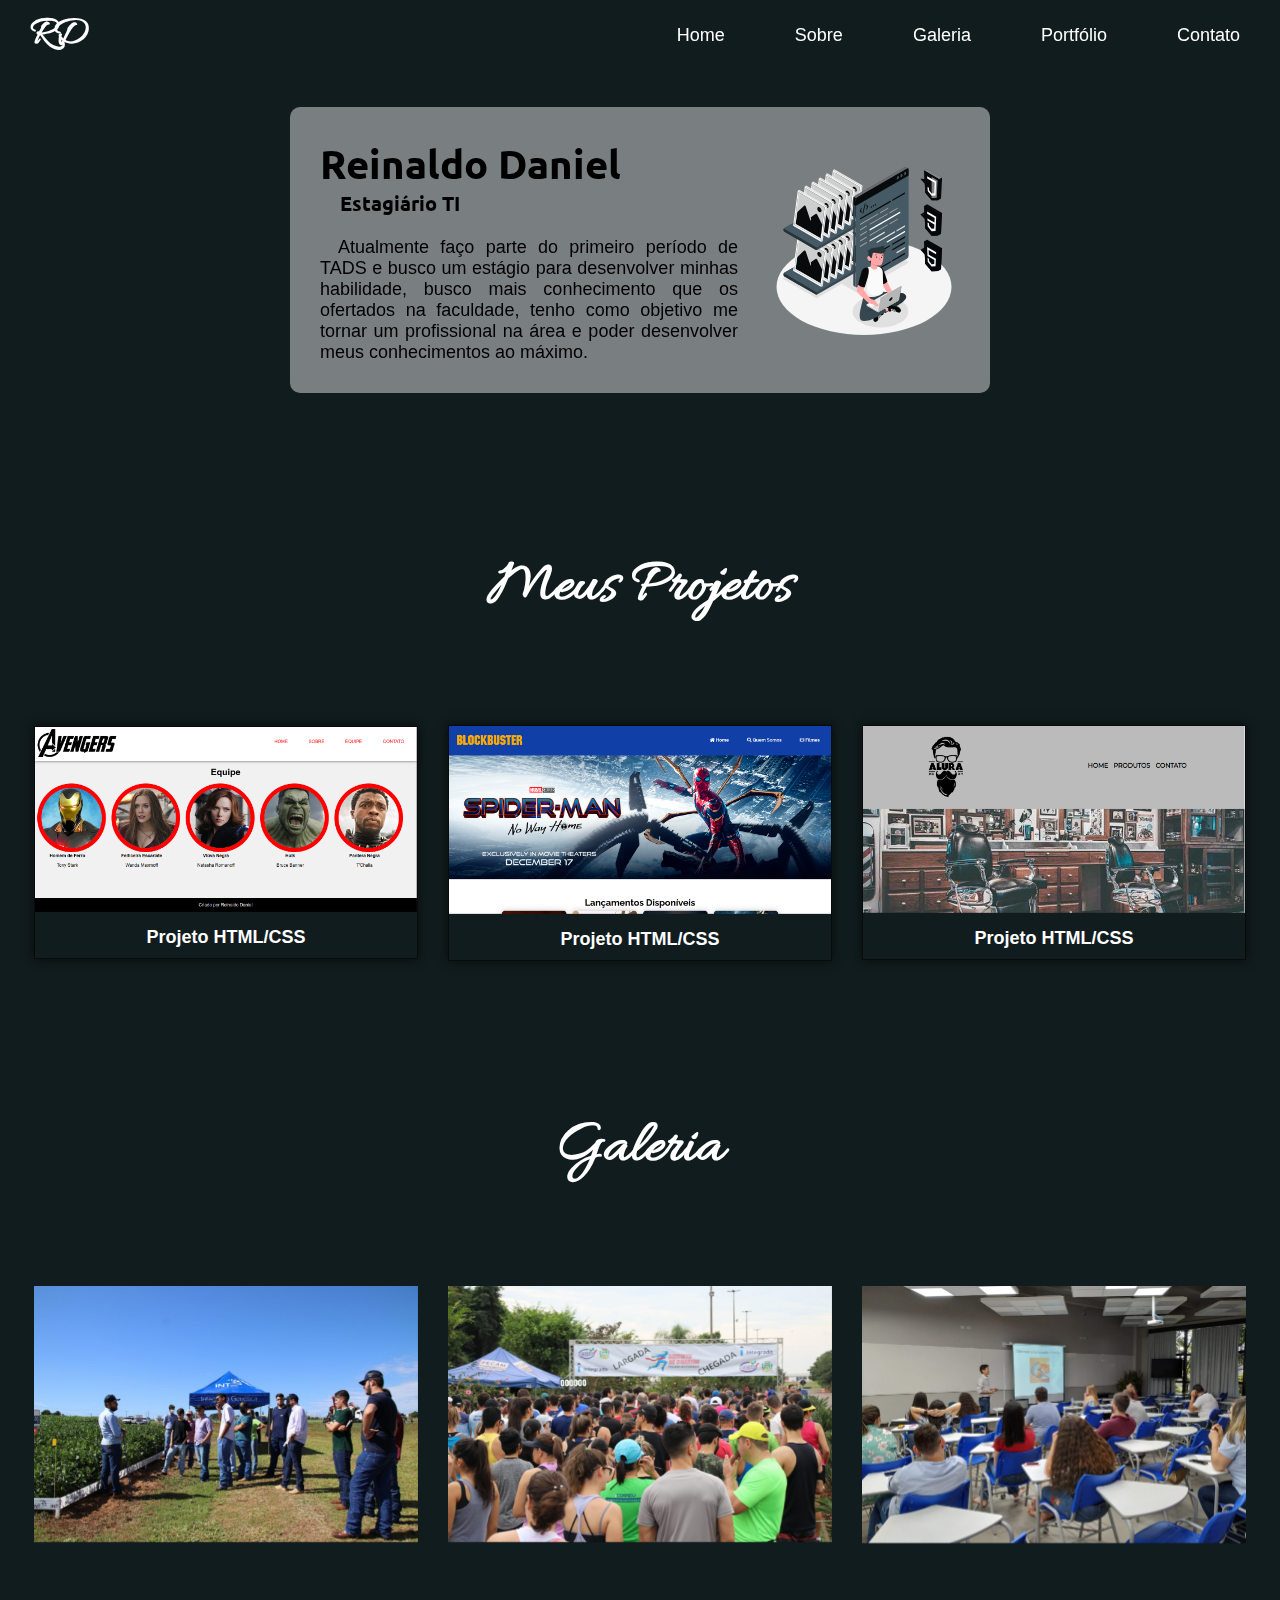
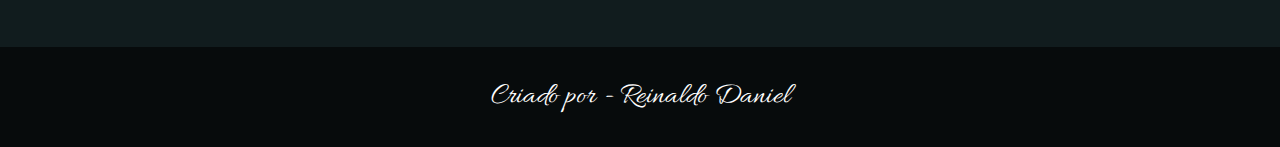
<file: index.html>
<!DOCTYPE html>
<html lang="pt-br">
<head>
    <meta charset="UTF-8">
    <meta http-equiv="X-UA-Compatible" content="IE=edge">
    <meta name="viewport" content="width=device-width, initial-scale=1.0">
    <title>Reinaldo Daniel</title>
    <link rel="preconnect" href="https://fonts.googleapis.com">
    <link rel="preconnect" href="https://fonts.gstatic.com" crossorigin>
    <link href="https://fonts.googleapis.com/css2?family=Ubuntu:wght@300&display=swap" rel="stylesheet">
    <link rel="stylesheet" href="CSS/style.css">
    <link rel="preconnect" href="https://fonts.googleapis.com">
    <link rel="preconnect" href="https://fonts.gstatic.com" crossorigin>
    <link href="https://fonts.googleapis.com/css2?family=Allura&display=swap" rel="stylesheet">
</head>
<body>
    <header>
        <h1>
            RD
        </h1>

        <div class="mobile-menu">
            <div class="line1"></div>
            <div class="line2"></div>
            <div class="line3"></div>
          </div>
        
        <nav>
            <ul>
                <a href="index.html"><li>Home</li></a>

                <a href="sobre.html"><li>Sobre</li></a>

                <a href="galeria.html"><li>Galeria</li></a>

                <a href="portfolio.html"><li>Portfólio</li></a>

                <a href="contato.html" id="contato"><li>Contato</li></a>
            </ul>
        </nav>
    </header>

    <main>
        
        <div class="sobre">
            <div class="conteudo">
                <div class="sobre-escrita">
                    <h2 class="nome">Reinaldo Daniel</h2>
                    <h3 class="nome"> Estagiário TI</h3>
                    <p>&emsp;Atualmente faço parte do primeiro período de TADS e busco um estágio para desenvolver minhas habilidade, busco mais conhecimento que os ofertados na faculdade, tenho como objetivo me tornar um profissional na área e poder desenvolver meus conhecimentos ao máximo.</p>
                </div>
                <img src="imagens/static-assets-animate.svg" alt="">
            </div>
        </div>

        <h2 class="title">
            Meus Projetos
        </h2>
        
        <div class="projetos">

            <a href="">
                <div class="projeto">
                    <img src="imagens/Captura de tela de 2022-06-07 13-54-30.png" alt="">
                    <h2>Projeto HTML/CSS</h2>
                </div>
            </a>

            <a href="">
                <div class="projeto">
                    <img src="imagens/Captura de tela de 2022-06-07 13-57-12.png" alt="">
                    <h2>Projeto HTML/CSS</h2>
                </div>
            </a>

            <a href="">
                <div class="projeto">
                    <img src="imagens/Captura de tela de 2022-06-07 15-17-05.png" alt="">
                    <h2>Projeto HTML/CSS</h2>
                </div>
            </a>

        </div>

        <h2 class="title">
            Galeria
        </h2>

        <div class="projetos baixo">
                <div class="foto" data-tilt data-tilt-glare data-tilt-max-glare="0.8">
                    <img src="imagens/Mostra-IntegradoAgro-1-1024x683.jpg" alt="" >
                </div>
                <div class="foto" data-tilt data-tilt-glare data-tilt-max-glare="0.8">
                    <img src="imagens/IMG_2307-1024x683.jpg" alt="">
                </div>

                    <div class="foto" data-tilt data-tilt-glare data-tilt-max-glare="0.8">
                        <img src="imagens/WhatsApp Image 2019-11-22 at 09.16.56-770x515.png" alt="">
                    </div>
        </div>

    </main>

    <footer>
        <p>
            Criado por - Reinaldo Daniel
        </p>
    </footer>

    <script type="text/javascript" src="JS/index.js"></script>

</body>
</html>
</file>
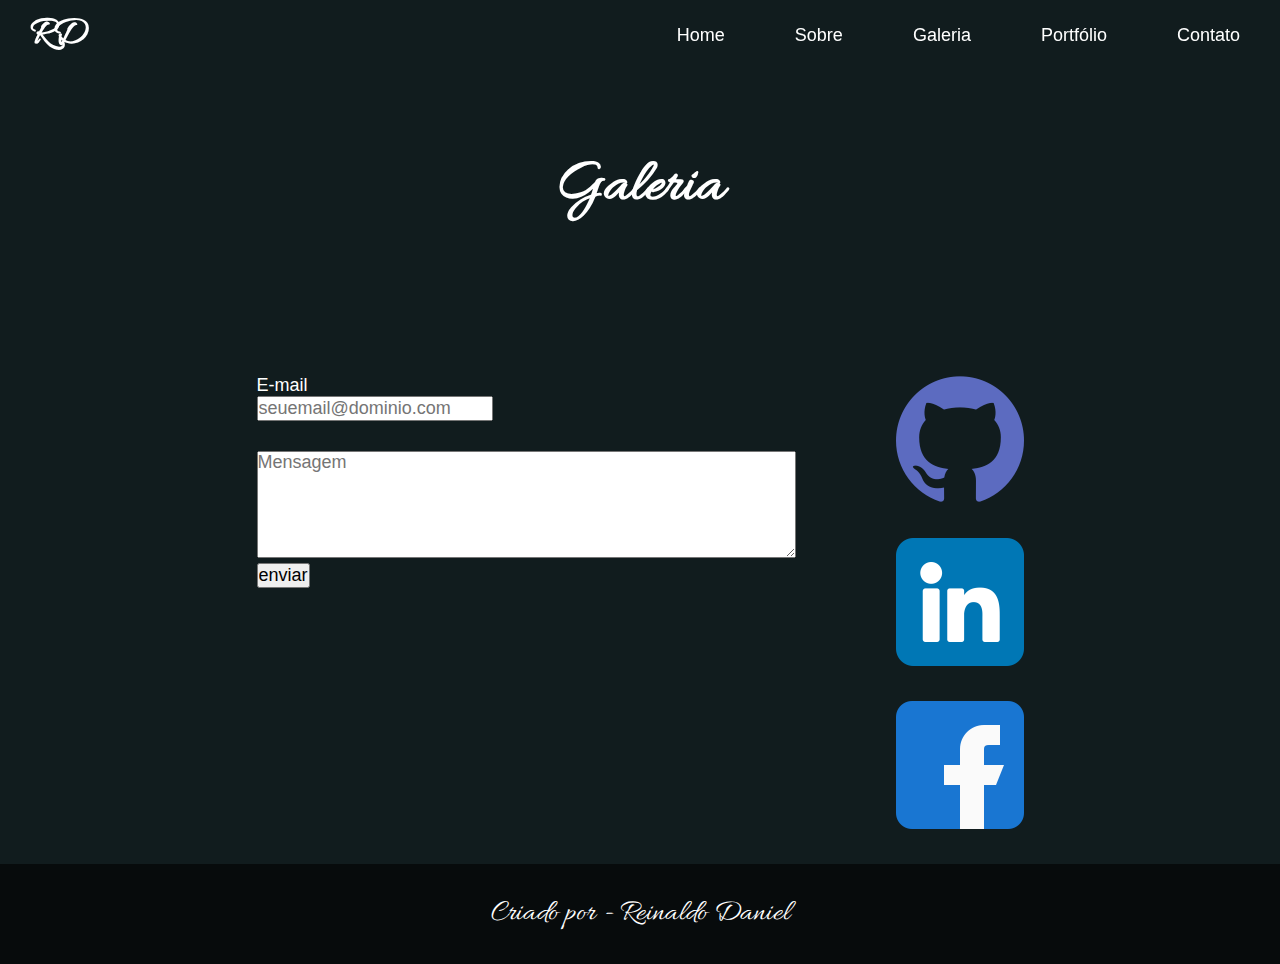
<file: contato.html>
<!DOCTYPE html>
<html lang="pt-br">
<head>
    <meta charset="UTF-8">
    <meta http-equiv="X-UA-Compatible" content="IE=edge">
    <meta name="viewport" content="width=device-width, initial-scale=1.0">
    <title>Contato</title>
    <link rel="preconnect" href="https://fonts.googleapis.com">
    <link rel="preconnect" href="https://fonts.gstatic.com" crossorigin>
    <link href="https://fonts.googleapis.com/css2?family=Ubuntu:wght@300&display=swap" rel="stylesheet">
    <link rel="stylesheet" href="CSS/style.css">
    <link rel="preconnect" href="https://fonts.googleapis.com">
    <link rel="preconnect" href="https://fonts.gstatic.com" crossorigin>
    <link href="https://fonts.googleapis.com/css2?family=Allura&display=swap" rel="stylesheet">
</head>
<body>
    <header>
        <h1>
            RD
        </h1>
        
        <nav>
            <ul>
                <a href="index.html"><li>Home</li></a>

                <a href="sobre.html"><li>Sobre</li></a>

                <a href="galeria.html"><li>Galeria</li></a>

                <a href="portfolio.html"><li>Portfólio</li></a>

                <a href="contato.html" id="contato"><li>Contato</li></a>
            </ul>
        </nav>
    </header>

    <main>
        <div class="galeria">
            <h2 class="title">
                Galeria
            </h2>
       </div>
        
        <div class="contatos">

            <div class="contato">
                <div class="email">
                    <label for="email">E-mail 
                    <input type="email" id="email" class="input-padrao" required placeholder="seuemail@dominio.com">
                    </label>
                </div>
                <div class="mensagem">
                    <textarea cols="50" rows="5" id="mensagem" class="input-padrao" required placeholder="Mensagem"></textarea>
                </div>
                <div class="botao">
                    <input type="button" value="enviar">
                </div>
            </div>

            <div class="redes">
                <ul>
                    <a href="https://github.com/reinaldo-daniel"><li>
                        <img src="imagens/github.png" alt="logo GITHUB">
                    </li></a>

                    <a href="https://www.linkedin.com/in/reinaldo-daniel-3991ba195/"><li>
                        <img src="imagens/linkedin.png" alt="logo LINKEDIN">
                    </li></a>

                    <a href="https://www.facebook.com/profile.php?id=100010711604057"><li>
                        <img src="imagens/facebook.png" alt="logo FACEBOOK">
                    </li></a>
                </ul>
            </div>

        </div>

    </main>

    <footer>
        <p>
            Criado por - Reinaldo Daniel
        </p>
    </footer>

    <script type="text/javascript" src="JS/index.js"></script>
</body>
</html>
</file>
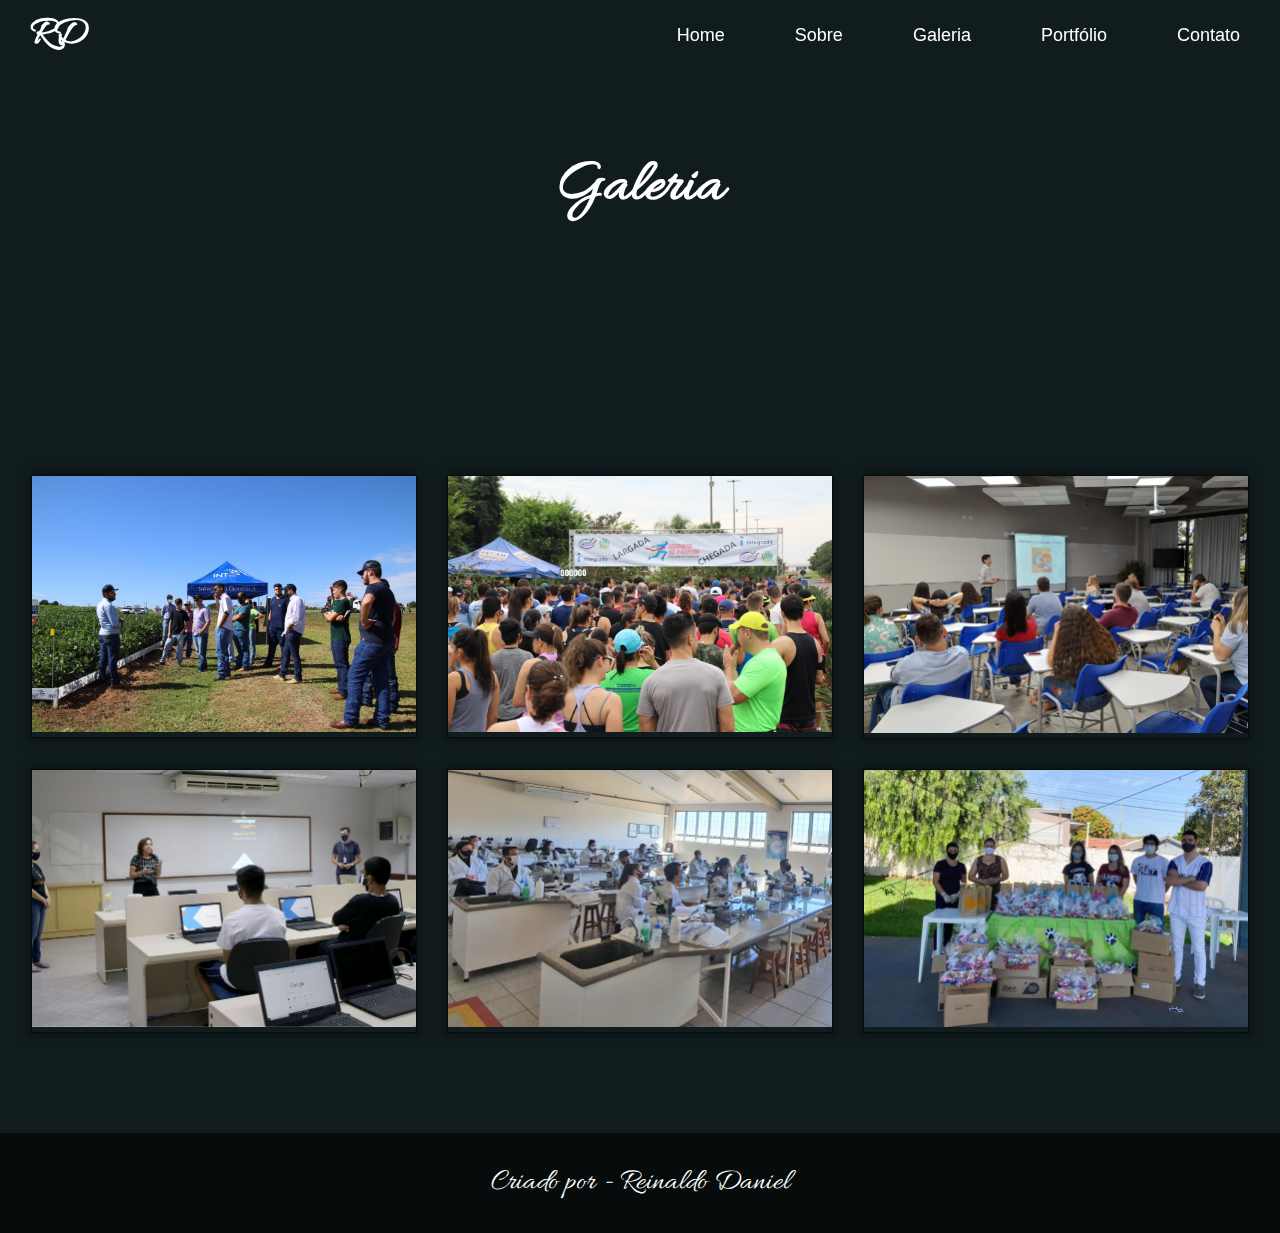
<file: galeria.html>
<!DOCTYPE html>
<html lang="pt-br">
<head>
    <meta charset="UTF-8">
    <meta http-equiv="X-UA-Compatible" content="IE=edge">
    <meta name="viewport" content="width=device-width, initial-scale=1.0">
    <title>Galeria</title>
    <link rel="preconnect" href="https://fonts.googleapis.com">
    <link rel="preconnect" href="https://fonts.gstatic.com" crossorigin>
    <link href="https://fonts.googleapis.com/css2?family=Ubuntu:wght@300&display=swap" rel="stylesheet">
    <link rel="stylesheet" href="CSS/style.css">
    <link rel="preconnect" href="https://fonts.googleapis.com">
    <link rel="preconnect" href="https://fonts.gstatic.com" crossorigin>
    <link href="https://fonts.googleapis.com/css2?family=Allura&display=swap" rel="stylesheet">
</head>
<body>
    <header>
        <h1>
            RD
        </h1>
        
        <nav>
            <ul>
                <a href="index.html"><li>Home</li></a>

                <a href="sobre.html"><li>Sobre</li></a>

                <a href="galeria.html"><li>Galeria</li></a>

                <a href="portfolio.html"><li>Portfólio</li></a>

                <a href="contato.html" id="contato"><li>Contato</li></a>
            </ul>
        </nav>
    </header>

    <main>

       <div class="galeria">

            <h2 class="title">
                Galeria
            </h2>

       </div>

       <div class="projetos">

            <div class="projeto foto" data-tilt data-tilt-glare data-tilt-max-glare="0.8">
                <img src="imagens/Mostra-IntegradoAgro-1-1024x683.jpg" alt="" >
            </div>
            <div class="projeto foto" data-tilt data-tilt-glare data-tilt-max-glare="0.8">
                <img src="imagens/IMG_2307-1024x683.jpg" alt="">
            </div>
            <div class="projeto foto" data-tilt data-tilt-glare data-tilt-max-glare="0.8">
                <img src="imagens/WhatsApp Image 2019-11-22 at 09.16.56-770x515.png" alt="">
            </div>
            <div class="projeto foto" data-tilt data-tilt-glare data-tilt-max-glare="0.8">
                <img src="imagens/IMG_4100-770x515.jpg" alt="" >
            </div>
            <div class="projeto foto" data-tilt data-tilt-glare data-tilt-max-glare="0.8">
                <img src="imagens/Projeto-SESA-2021-770x515.png" alt="">
            </div>
            <div class="projeto foto" data-tilt data-tilt-glare data-tilt-max-glare="0.8">
                <img src="imagens/pascoa solidaria-770x515.jpg" alt="">
            </div>

        </div>

    </main>

    <footer>
        <p>
            Criado por - Reinaldo Daniel
        </p>
    </footer>

    <script type="text/javascript" src="JS/index.js"></script>
</body>
</html>
</file>
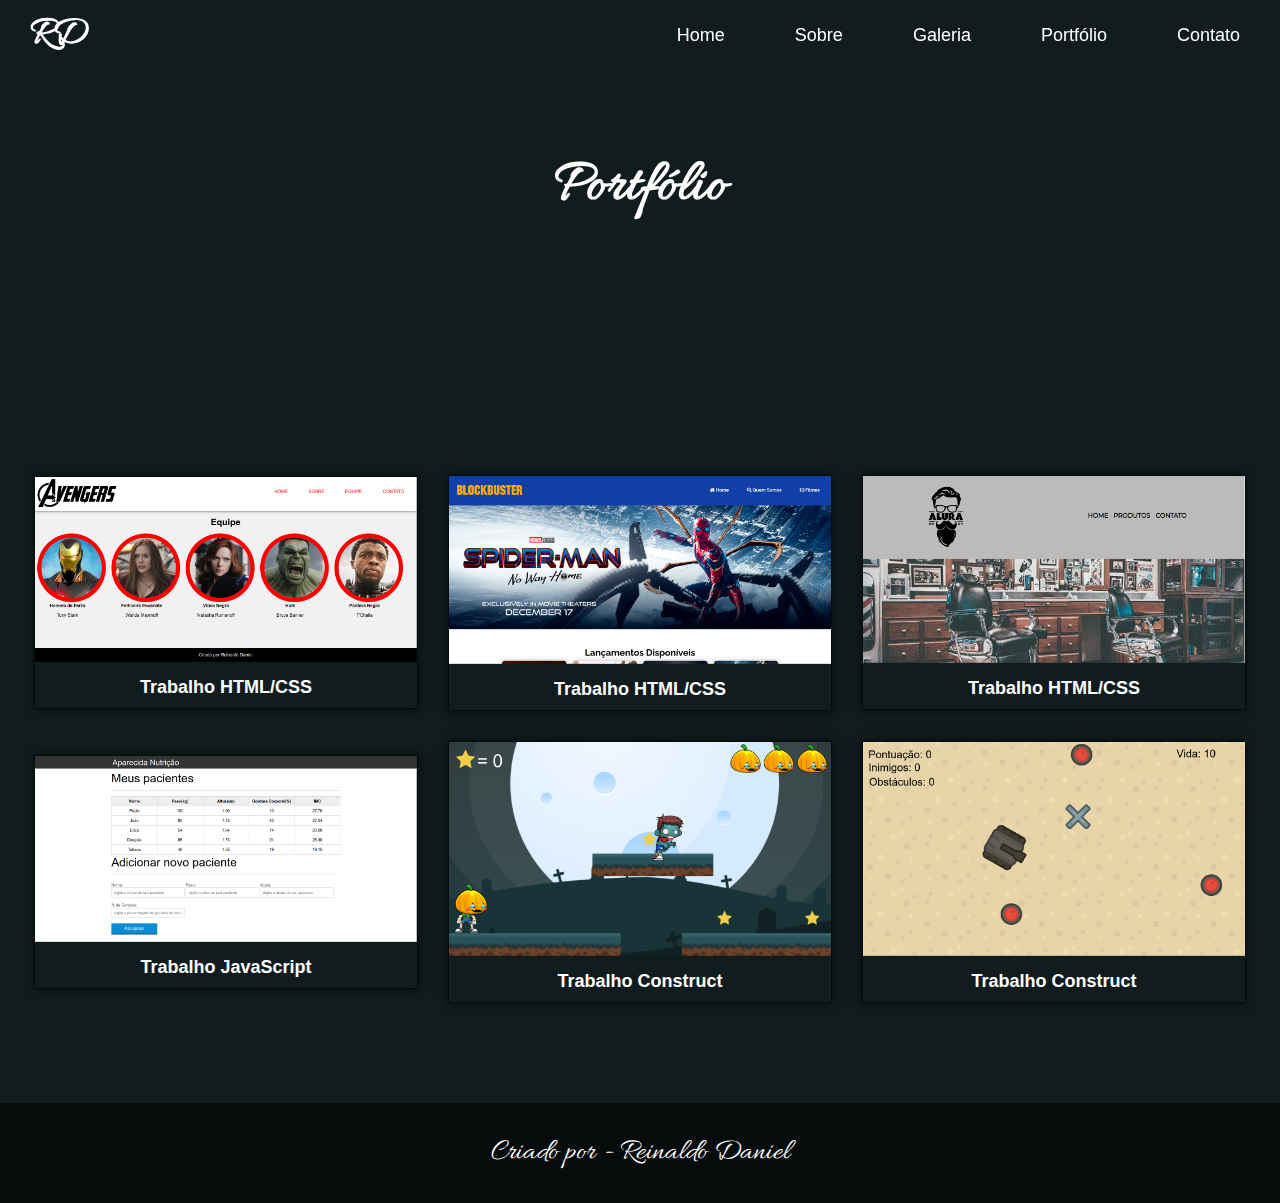
<file: portfolio.html>
<!DOCTYPE html>
<html lang="pt-br">
<head>
    <meta charset="UTF-8">
    <meta http-equiv="X-UA-Compatible" content="IE=edge">
    <meta name="viewport" content="width=device-width, initial-scale=1.0">
    <title>Portfólio</title>
    <link rel="preconnect" href="https://fonts.googleapis.com">
    <link rel="preconnect" href="https://fonts.gstatic.com" crossorigin>
    <link href="https://fonts.googleapis.com/css2?family=Ubuntu:wght@300&display=swap" rel="stylesheet">
    <link rel="stylesheet" href="CSS/style.css">
    <link rel="preconnect" href="https://fonts.googleapis.com">
    <link rel="preconnect" href="https://fonts.gstatic.com" crossorigin>
    <link href="https://fonts.googleapis.com/css2?family=Allura&display=swap" rel="stylesheet">
</head>
<body>
    <header>
        <h1>
            RD
        </h1>
        
        <nav>
            <ul>
                <a href="index.html"><li>Home</li></a>

                <a href="sobre.html"><li>Sobre</li></a>

                <a href="galeria.html"><li>Galeria</li></a>

                <a href="portfolio.html"><li>Portfólio</li></a>

                <a href="contato.html" id="contato"><li>Contato</li></a>
            </ul>
        </nav>
    </header>

    <main>
        <div class="galeria">

            <h2 class="title">
                Portfólio
            </h2>

       </div>

       <div class="projetos">

        <a href="">
            <div class="projeto">
                <img src="imagens/Captura de tela de 2022-06-07 13-54-30.png" alt="">
                <h2>Trabalho HTML/CSS</h2>
            </div>
        </a>

        <a href="">
            <div class="projeto">
                <img src="imagens/Captura de tela de 2022-06-07 13-57-12.png" alt="">
                <h2>Trabalho HTML/CSS</h2>
            </div>
        </a>


        <a href="">
            <div class="projeto">
                <img src="imagens/Captura de tela de 2022-06-07 15-17-05.png" alt="">
                <h2>Trabalho HTML/CSS</h2>
            </div>
        </a>

        <a href="">
            <div class="projeto">
                <img src="imagens/Captura de tela de 2022-06-07 JV 17-44-32.png" alt="">
                <h2>Trabalho JavaScript</h2>
            </div>
        </a>

        <a href="">
            <div class="projeto jogo">
                <img src="imagens/Captura de tela de 2022-06-07 17-48-50.png" alt="">
                <h2>Trabalho Construct</h2>
            </div>
        </a>

        <a href="">
            <div class="projeto jogo">
                <img src="imagens/Captura de tela de 2022-06-07 17-49-49.png" alt="">
                <h2>Trabalho Construct</h2>
            </div>
        </a>

        </div>
    </main>

    <footer>
        <p>
            Criado por - Reinaldo Daniel
        </p>
    </footer>

    <script type="text/javascript" src="JS/index.js"></script>
</body>
</html>
</file>
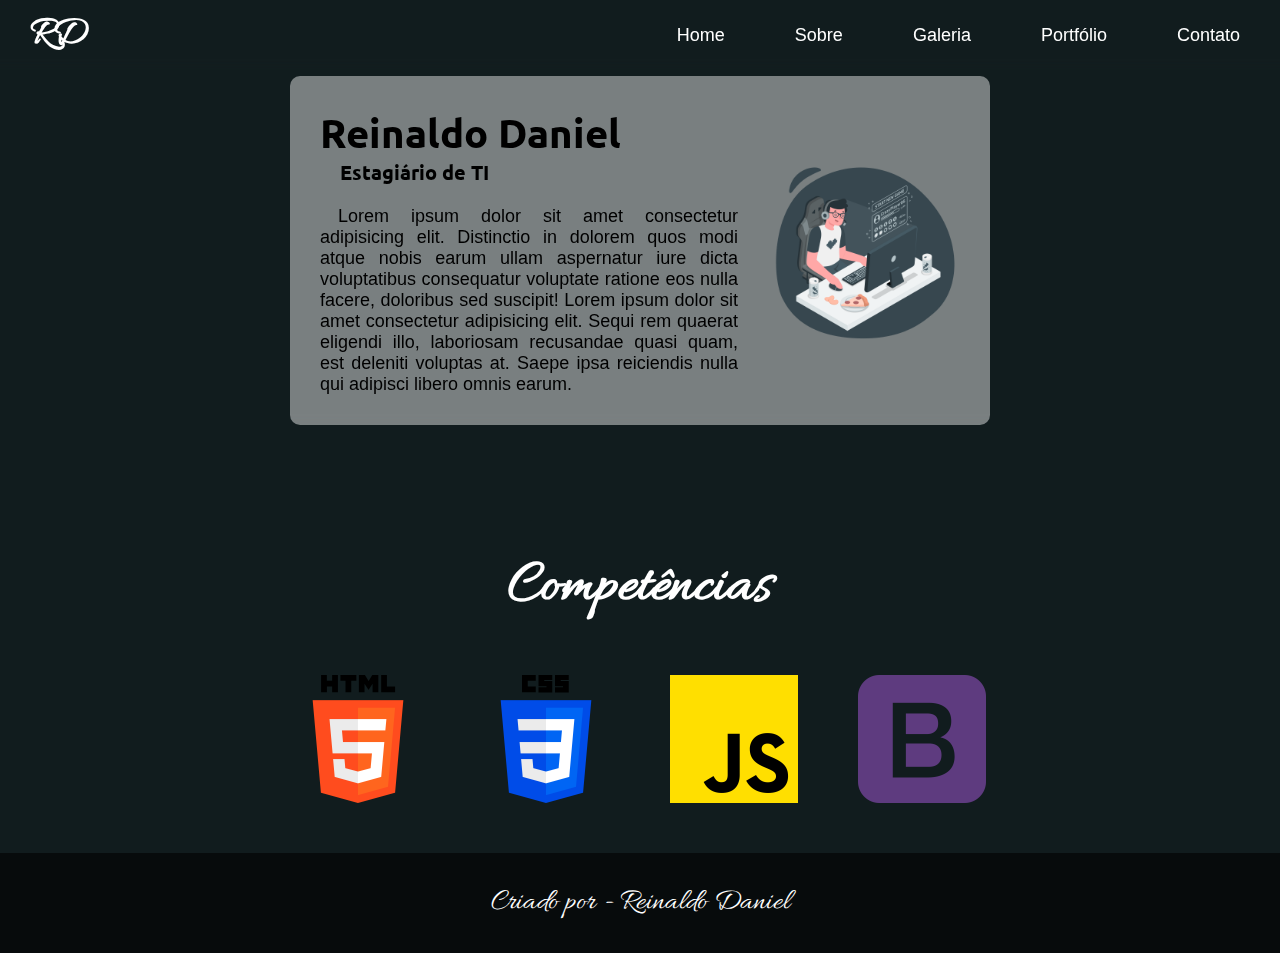
<file: sobre.html>
<!DOCTYPE html>
<html lang="pt-br">
<head>
    <meta charset="UTF-8">
    <meta http-equiv="X-UA-Compatible" content="IE=edge">
    <meta name="viewport" content="width=device-width, initial-scale=1.0">
    <title>Sobre</title>
    <link rel="preconnect" href="https://fonts.googleapis.com">
    <link rel="preconnect" href="https://fonts.gstatic.com" crossorigin>
    <link href="https://fonts.googleapis.com/css2?family=Ubuntu:wght@300&display=swap" rel="stylesheet">
    <link rel="stylesheet" href="CSS/style.css">
    <link rel="preconnect" href="https://fonts.googleapis.com">
    <link rel="preconnect" href="https://fonts.gstatic.com" crossorigin>
    <link href="https://fonts.googleapis.com/css2?family=Allura&display=swap" rel="stylesheet">
</head>
<body>
    <header>
        <h1>
            RD
        </h1>
        
        <nav>
            <ul>
                <a href="index.html"><li>Home</li></a>

                <a href="sobre.html"><li>Sobre</li></a>

                <a href="galeria.html"><li>Galeria</li></a>

                <a href="portfolio.html"><li>Portfólio</li></a>

                <a href="contato.html" id="contato"><li>Contato</li></a>
            </ul>
        </nav>
    </header>

    <main>
        <div class="sobre">
            <div class="conteudo">
                <div class="sobre-escrita">
                    <h2>Reinaldo Daniel</h2>
                    <h3> Estagiário de TI</h3>
                    <p>&emsp;Lorem ipsum dolor sit amet consectetur adipisicing elit. Distinctio in dolorem quos modi atque nobis earum ullam aspernatur iure dicta voluptatibus consequatur voluptate ratione eos nulla facere, doloribus sed suscipit! Lorem ipsum dolor sit amet consectetur adipisicing elit. Sequi rem quaerat eligendi illo, laboriosam recusandae quasi quam, est deleniti voluptas at. Saepe ipsa reiciendis nulla qui adipisci libero omnis earum.</p>
                </div>
                <img src="imagens/Online games addiction-amico.png" alt="">
            </div>
        </div>

        <div class="competencias">
            <h2 class="title">
                Competências
            </h2>

            <div class="ferramentas">
                <img src="imagens/html-5.png" alt="logo HTML">
                <img src="imagens/css-3.png" alt="Logo CSS">
                <img src="imagens/js.png" alt="Logo JAVASCRIPT">
                <img src="imagens/bootstrap.png" alt="Logo BOOTSTRAP">
            </div>
            
        </div>
    </main>

    <footer>
        <p>
            Criado por - Reinaldo Daniel
        </p>
    </footer>

    <script type="text/javascript" src="JS/index.js"></script>
</body>
</html>
</file>
<file: CSS/style.css>
* {
    padding: 0;
    margin: 0;
    font-family: Arial, Helvetica, sans-serif;
    font-size: 18px;
}
header {
    display: flex;
    justify-content: space-between;
    padding: 10px 0;
    position: fixed;
    width: 100%;
    align-items: center;
    z-index: 999;
    backdrop-filter: blur(5px);
}
header h1 {
    color: white;
    font-family: 'Allura', cursive;
    margin-left: 30px;
    font-size: 40px;
}
.title{
    margin-top: 50px;
    font-family: 'Allura', cursive;
    color: white;
    font-size: 60px;
    text-align: center;
}
header nav ul {
    display: flex;
    list-style: none;
}
header nav ul a {
    text-decoration: none;
    padding: 2px 0;
    margin-left: 10px;
    transition: 400ms;
    border-radius: 10px;
}
#contato {
    margin-right: 10px;
}
header nav ul a:hover {
    text-shadow: 0 0 7px #fff,
                0 0 10px #fff,
                0 0 21px #fff,
                0 0 42px rgb(0, 162, 255),
                0 0 82px rgb(0, 162, 255),
                0 0 92px rgb(0, 162, 255),
                0 0 102px rgb(0, 162, 255),
                0 0 151px rgb(0, 162, 255);
    transform: scale(1.1);
}
header nav ul a li {
    margin: 0 30px;
    transition: 400ms;
    color: white;
}
main {
    background-color: #111c1e;
}
main .sobre {
    background-image: url(https://jrs.digital/wp-content/uploads/2022/02/juanjo-jaramillo-mZnx9429i94-unsplash.jpg);
    background-size: cover;
    height: 500px;
    display: flex;
    justify-content: center;
    align-items: center;
}
main .conteudo {
    display: flex;
    width: 50%;
    align-items: center;
    background-color: rgba(255, 255, 255, 0.438);
    backdrop-filter: blur(5px);
    border-radius: 10px;
    padding: 30px;
    justify-content: space-between;
}
.sobre-escrita {
    margin-right: 30px;
}
.sobre-escrita h2 {
    font-family: 'Ubuntu', sans-serif;
    font-size: 40px;
}
.sobre-escrita h3 {
    font-family: 'Ubuntu', sans-serif;
    font-size: 20px;
    margin: 0 0 20px 20px;
}
main .conteudo p {
    text-align: justify;
}
main .conteudo img {
    width: 30%;
}
.projetos {
    padding: 100px 0px;
    display: flex;
    align-items: center;
    justify-content: center;
    flex-wrap: wrap;
    gap: 30px;
}
.projeto {
    align-items: center;
    border: 1px solid #070b0c;
    box-shadow: 0 0 10px #070b0c;
    transition: 400ms;
}
.projetos a {
    width: 30%;
    text-decoration: none;
}
.projeto:hover {
    border: 1px solid white;
    box-shadow: 0 0 10px white;
}
.projeto img  {
    height: 100%;
    width: 100%;
}
.projeto h2 {
    text-align: center;
    margin: 10px 0 10px 0;
    color: white;
}
.projeto p {
    text-align: justify;
    margin-top: 15px;
    color: white;
}
.galeria {
    margin-bottom: 150px;
    padding-top: 100px;
}
footer {
    height: 100px;
    background-color: #070b0c;
    display: flex;
    align-items: center;
    justify-content: center;
}
footer p {
    color: white;
    font-family:'Allura', cursive;
    font-size: 30px;
}
.ferramentas {
    display: flex;
    justify-content: center;
    
}
.ferramentas img {
    margin: 50px 30px;
    width: 10%;
}
label {
    color: white;
}
.contatos {
    display: flex;
    align-items: flex-start;
    justify-content: center;
    gap: 100px;
}
.email {
    width: 100px;
    margin-bottom: 30px;

}
.redes {
    width: 10%;
}
.redes ul {
    list-style: none;
    padding: 0;
}
.redes li {
    width: 100%;
    margin-bottom: 30px;
}
.redes img {
    width: 100%
}
.foto {
    width: 30%;
}
.foto img {
    width: 100%;
}
.mobile-menu {
    display: none;
    cursor: pointer;
  }
  
  .mobile-menu div {
    width: 32px;
    height: 2px;
    background: #fff;
    margin: 8px;
    transition: 0.3s;
  }
</file>
